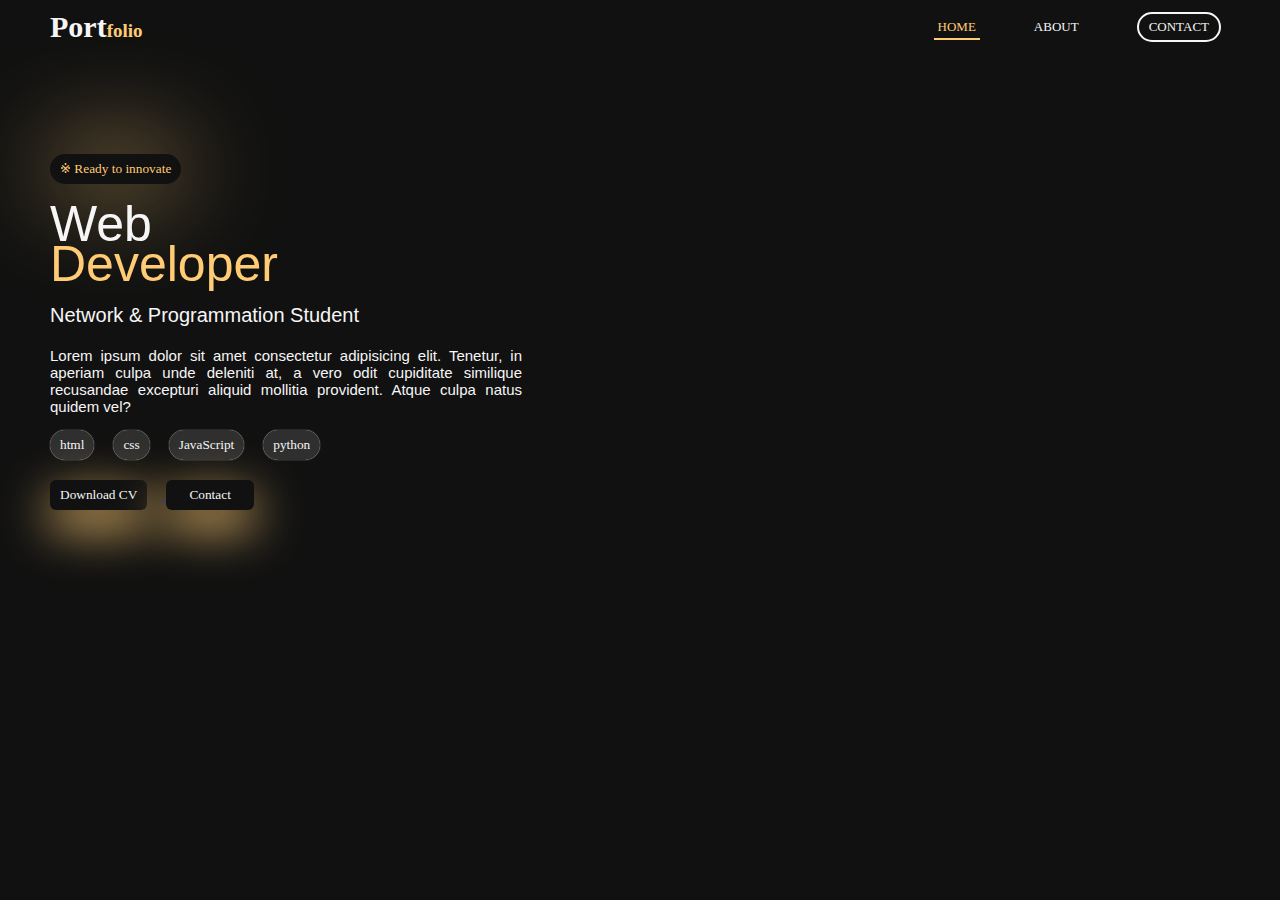
<file: index.html>
<!DOCTYPE html>
<html lang="en">
  <head>
    <meta charset="UTF-8" />
    <meta name="viewport" content="width=device-width, initial-scale=1.0" />
    <title>Jean.dev</title>
    <link rel="stylesheet" href="style.css" />
  </head>

  <body class="PageHome">
    <header>
      <h1 class="titreEntete">Port<span>folio</span></h1>
      <nav>
        <ul class="EnteteMenu">
          <li class="menuHome">
            <a href="index.html">HOME</a>
          </li>
          <li class="menuAbout">
            <a href="about.html">ABOUT</a>
          </li>
          <li class="menuContact">
            <a href="contact.html">
              <button>CONTACT</button>
            </a>
          </li>
        </ul>
      </nav>
    </header>

    <main>
      <div class="ready">
        <button>※ Ready to innovate</button>
      </div>

      <div>
        <p class="web">Web</p>
      </div>

      <div>
        <p class="developer">Developer</p>
      </div>

      <div>
        <p class="network">Network & Programmation Student</p>
      </div>

      <div class="divinfo">
        <p class="info">
          Lorem ipsum dolor sit amet consectetur adipisicing elit. Tenetur, in
          aperiam culpa unde deleniti at, a vero odit cupiditate similique
          recusandae excepturi aliquid mollitia provident. Atque culpa natus
          quidem vel?
        </p>
      </div>

      <div class="language">
        <button>html</button>
        <button>css</button>
        <button>JavaScript</button>
        <button>python</button>
      </div>

      <div class="btnHome">
        <a href="#">
          <button class="btnDownload">Download CV</button>
        </a>
        <a href="#">
          <button class="btnContact">Contact</button>
        </a>
      </div>
    </main>

    <footer>
      <div class="SocialNetwork"></div>
    </footer>
  </body>
</html>
</file>
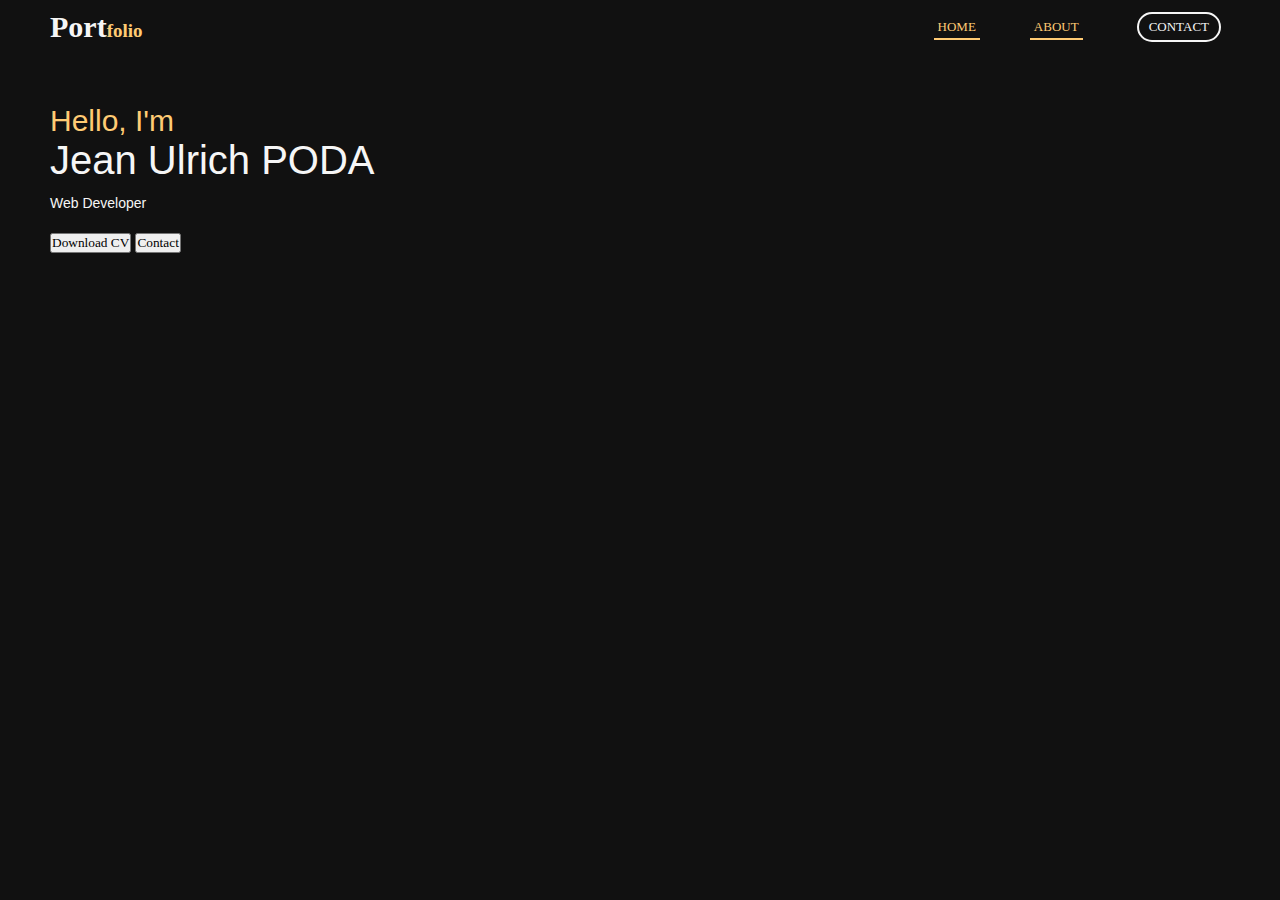
<file: about.html>
<!DOCTYPE html>
<html lang="en">
  <head>
    <meta charset="UTF-8" />
    <meta name="viewport" content="width=device-width, initial-scale=1.0" />
    <title>Jean.dev/About</title>
    <link rel="stylesheet" href="style.css" />
  </head>
  <body class="PageAbout">
    <header>
      <h1 class="titreEntete">Port<span>folio</span></h1>
      <nav>
        <ul class="EnteteMenu">
          <li class="menuAbout">
            <a href="index.html">HOME</a>
          </li>
          <li class="menuAbout">
            <a href="about.html">ABOUT</a>
          </li>
          <li class="menuContact">
            <a href="contact.html">
              <button>CONTACT</button>
            </a>
          </li>
        </ul>
      </nav>
    </header>
    <main>
      <div><p class="iam">Hello, I'm</p></div>
      <div><p class="name">Jean Ulrich PODA</p></div>
      <div><p class="domaine">Web Developer</p></div>
      <div class="SocialNetwork"></div>
    </main>
    <footer>
      <div>
        <button class="btnDownload">Download CV</button>
        <button class="btnContact">Contact</button>
      </div>
    </footer>
  </body>
</html>
</file>
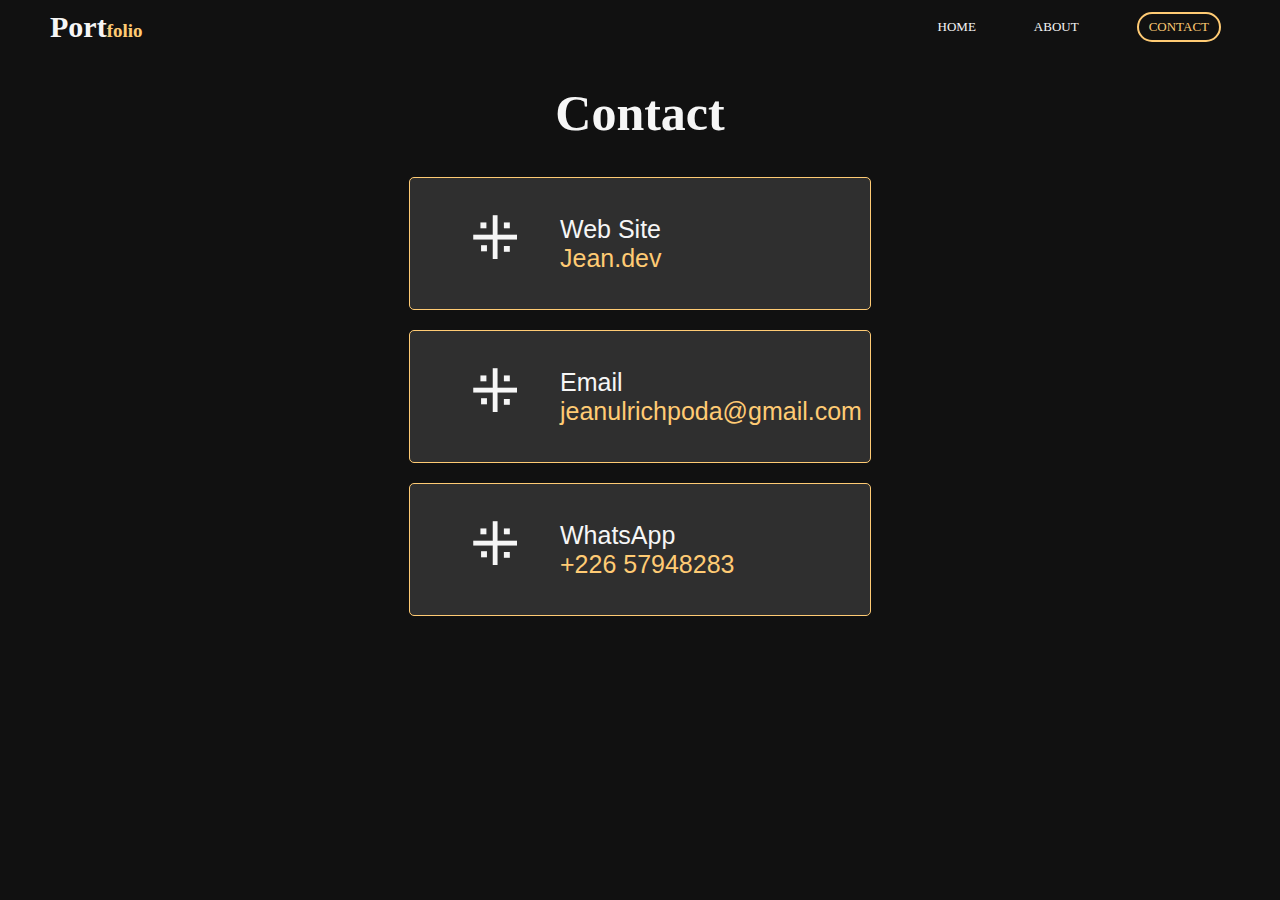
<file: contact.html>
<!DOCTYPE html>
<html lang="en">
  <head>
    <meta charset="UTF-8" />
    <meta
      name="viewport"
      content="width=device-width, initial-scale=1.0, user-scalable=no"
    />
    <title>Jean.dev</title>
    <link rel="stylesheet" href="style.css" />
  </head>

  <body class="PageContact">
    <header>
      <div class="menuEN">
        <h1 class="titreEntete">Port<span>folio</span></h1>
        <div class="divcontact">
          <a href="contact.html">
            <button>CONTACT</button>
          </a>
        </div>
      </div>
      <nav>
        <ul class="EnteteMenu">
          <li class="menuHome">
            <a href="index.html">HOME</a>
          </li>
          <li class="menuAbout">
            <a href="about.html">ABOUT</a>
          </li>
          <li class="menuContact">
            <a href="contact.html">
              <button>CONTACT</button>
            </a>
          </li>
        </ul>
      </nav>
    </header>
    <main>
      <div class="container">
        <h1 class="titre">Contact</h1>

        <div class="site">
          <a href="https://jean-prime.github.io/Jean.dev">
            <div class="icone">⁜</div>
            <div class="text">
              <span>Web Site</span>
              <p>Jean.dev</p>
            </div>
          </a>
        </div>
        <div class="email">
          <a href="mailto:jeanulrichpoda@gmail.com">
            <div class="icone">⁜</div>
            <div class="text">
              <span>Email</span>
              <p>jeanulrichpoda@gmail.com</p>
            </div>
          </a>
        </div>
        <div class="whatsapp">
          <a href="https://wa.me/22657948283">
            <div class="icone">⁜</div>
            <div class="text">
              <span>WhatsApp</span>
              <p>+226 57948283</p>
            </div>
          </a>
        </div>
      </div>
    </main>
  </body>
</html>
</file>
<file: style.css>
:root {
  --first-color: #111111;
  --second-color: #2f2f2f;
  --third-color: #f6f6f6;
  --fourth-color: #ffcb74;
  --fiveth-color: #b4883b;
}

* {
  margin: 0;
  padding: 0;
  font-family: Georgia, "Times New Roman", Times, serif;
  scrollbar-width: none;
}

body {
  box-sizing: border-box;
  background-color: var(--first-color);
  color: var(--third-color);
}

.EnteteMenu,
.menuContact button {
  font-size: 13px;
}

header {
  margin: 10px 30px 10px 50px;
  display: flex;
  justify-content: space-between;
  align-items: center;
}

button {
  cursor: pointer;
}

header h1 {
  font-size: 30px;
}

header h1 span {
  font-size: 19px;
}

.EnteteMenu {
  display: flex;
  justify-content: space-between;
  align-items: center;
}

.EnteteMenu li {
  margin: 0 15px 0 15px;
  padding: 0 10px 0 10px;
  list-style: none;
}

.EnteteMenu a {
  text-decoration: none;
  padding: 0 4px 4px 4px;
  color: var(--third-color);
  font-family: "Times New Roman", Times, serif;
}

header .titreEntete span {
  color: var(--fourth-color);
}

header .EnteteMenu .menuContact button {
  color: var(--third-color);
  padding: 5px 10px 5px 10px;
  border-radius: 100px;
  background-color: var(--first-color);
  border: 2px solid var(--third-color);
}

header .divcontact {
  display: none;
}

/*


Page          :        Home     ///////////////////////////////////////////////



*/

/*




Debut En-tête 
*/

.PageHome header .EnteteMenu .menuHome a {
  color: var(--fourth-color);
  border-bottom: 2px solid var(--fourth-color);
}

/*
Fin En_tête





*/

/*





Debut main
*/

.PageHome main {
  margin: 100px 50px 10px 50px;
}

.PageHome main .ready button {
  color: var(--fourth-color);
  background-color: var(--first-color);
  box-shadow: 0 0 100px var(--fourth-color);
  border: none;
}

.PageHome main .ready button {
  margin: 10px 15px 20px 0;
  padding: 7px 10px 7px 10px;
  border-radius: 100px;
}

.PageHome main .language button {
  margin: 15px 15px 10px 0;
  padding: 7px 10px 7px 10px;
  border-radius: 100px;
  color: var(--third-color);
  background-color: var(--second-color);
  border: none;
  box-shadow: 0 0 1px var(--third-color);
}

.PageHome main .web,
.developer {
  font-size: 50px;
  line-height: 40px;
  font-family: Arial, Helvetica, sans-serif;
}

.PageHome main .developer {
  color: var(--fourth-color);
}

.PageHome main .network {
  font-size: 20px;
  margin: 20px 0 20px 0;
}

.PageHome main .info {
  font-size: 15px;
  width: 40%;
  text-align: justify;
}

.PageHome main .btnHome button {
  margin: 10px 15px 10px 0;
  padding: 7px 10px 7px 10px;
  border-radius: 6px;
  background-color: var(--first-color);
  color: var(--third-color);
  border: none;
  box-shadow: 0 17px 50px var(--fourth-color);
}

.PageHome main .btnHome .btnContact {
  padding: 7px 23px 7px 23px;
}

/*
Fin main





*/

/*





Debut footer
*/

.PageHome footer {
  margin: 10px 50px 10px 50px;
}

/*
Fin footer





*/

/*


Page          :        About      ///////////////////////////////////////////////



*/

/*




Debut En-tête 
*/

.PageAbout header .EnteteMenu .menuAbout a {
  color: var(--fourth-color);
  border-bottom: 2px solid var(--fourth-color);
}

/*
Fin En_tête





*/

/*





Debut main
*/

.PageAbout main {
  margin: 60px 50px 10px 50px;
}

.PageAbout main .maintitre {
  text-align: center;
  margin: 0 0 50px 0;
}

.PageAbout main .maintitre h1 {
  color: var(--fourth-color);
  font-family: "Times New Roman", Times, serif;
}

.PageAbout main .iam {
  color: var(--fourth-color);
  font-family: Arial, Helvetica, sans-serif;
  font-size: 30px;
}

.PageAbout .name {
  font-size: 40px;
  font-family: Arial, Helvetica, sans-serif;
}

.PageAbout .domaine {
  font-family: Arial, Helvetica, sans-serif;
  margin: 10px 0 0 0;
  font-size: 14px;
  line-height: 20px;
  text-align: justify;
  width: 40%;
}

.PageAbout .btnabout button {
  margin: 12px 10px 0 0;
  padding: 7px 10px 7px 10px;
  border-radius: 10px;
  border: 1px solid var(--fourth-color);
}

.PageAbout .btnabout .btnDownload {
  color: var(--third-color);
  background-color: var(--fiveth-color);
}

.PageAbout .btnabout .btnContact {
  padding: 7px 23px 7px 23px;

  color: var(--fourth-color);
  background-color: var(--first-color);
}

/*
Fin main





*/

/*





Debut section
*/

.PageAbout section {
  display: flex;
  justify-content: space-between;
  margin: 20px 45px 0 45px;
}

.PageAbout section .tprojet,
.certificates,
.years {
  padding: 15px;
  width: 30%;
  border: 2px solid black;
  border-radius: 10px;
  background-color: var(--second-color);
}

.PageAbout section div div {
  display: flex;
  justify-content: space-between;
  align-items: center;
}

.PageAbout section div .number {
  margin-bottom: 50px;
}

.PageAbout section .text h4 .texttwo {
  display: block;
}

.PageAbout section .number .ico {
  background-color: var(--first-color);
  padding: 12px;

  border-radius: 100px;
}
.PageAbout section .number .num {
  font-size: 30px;
  font-family: Arial, Helvetica, sans-serif;
}

.PageAbout section .text .ico {
  padding-top: 18px;
}

/*
Fin section





*/

/*





Debut footer
*/

.PageAbout footer {
  margin: 20px 50px 10px 50px;
}

/*
Fin footer





*/

/*


Page          :        Contact      ///////////////////////////////////////////////



*/

/*




Debut En-tête 
*/

.PageContact header .EnteteMenu .menuContact button {
  color: var(--fourth-color);
  padding: 5px 10px 5px 10px;
  border-radius: 100px;
  background-color: var(--first-color);
  border: 2px solid var(--fourth-color);
}

/*
Fin En_tête





*/

/*





Debut main
*/

.PageContact main {
  margin: 40px 0 0 0;
}

.PageContact main .titre {
  margin-bottom: 25px;
}

.PageContact main .container {
  font-size: 25px;
  display: flex;
  flex-direction: column;
  align-items: center;
}

.PageContact main a {
  display: flex;
  gap: 40px;

  justify-content: start;
  align-items: center;
  padding: 25px 0 25px 60px;
  margin: 10px 0 10px 0;

  width: 400px;
  color: var(--third-color);
  text-decoration: none;
  border: 1px solid var(--fourth-color);
  border-radius: 5px;
  cursor: pointer;
  background-color: var(--second-color);
}

.PageContact main span,
p {
  font-family: Arial, Helvetica, sans-serif;
}

.PageContact main p {
  color: var(--fourth-color);
}

.PageContact main .icone {
  font-size: 60px;
  padding-bottom: 10px;
}
/*
Fin main





*/

@media all and (max-width: 600px) {
  * {
    margin: 0;
    padding: 0;
    font-family: Georgia, "Times New Roman", Times, serif;
    scrollbar-width: none;
  }

  body {
    box-sizing: border-box;
    background-color: var(--first-color);
    color: var(--third-color);
  }

  .EnteteMenu,
  .menuContact button {
    font-size: 13px;
  }

  header {
    margin: 10px 1px 0px 1px;
    display: inline;
  }

  header .menuEN {
    display: flex;
    justify-content: space-between;
    align-items: center;
    width: 98%;

    padding: 10px 5px 0 5px;
    position: fixed;
    background-color: var(--first-color);
  }

  header h1 {
    font-size: 30px;
  }

  header h1 span {
    font-size: 19px;
  }

  .EnteteMenu {
    display: block;
    margin: 50px 0px 0px 0px;
  }

  header .divcontact {
    display: inline;
  }

  header .EnteteMenu .menuContact {
    display: none;
  }

  .EnteteMenu .menuHome,
  .EnteteMenu .menuAbout {
    display: flex;
    flex-direction: column;
    justify-content: space-between;
    align-items: center;

    margin: 0px;
    padding: 0px;
    border: 1px solid var(--second-color);

    list-style: none;
  }

  .EnteteMenu a {
    text-decoration: none;
    padding: 5px 150px 5px 150px;
    color: var(--third-color);
    font-family: "Times New Roman", Times, serif;
  }

  header .titreEntete span {
    color: var(--fourth-color);
  }

  header .menuEN .divcontact button {
    color: var(--third-color);
    padding: 5px 10px 5px 10px;
    border-radius: 100px;
    background-color: var(--first-color);
    border: 2px solid var(--third-color);
  }

  /*


Page          :        Home     ///////////////////////////////////////////////



*/

  /*




Debut En-tête 
*/

  .PageHome header .EnteteMenu .menuHome {
    color: var(--fourth-color);
    border-bottom: 1px solid var(--fourth-color);
    background-color: var(--second-color);
  }

  .PageHome header .EnteteMenu .menuHome a {
    border: none;
  }

  /*
Fin En_tête





*/

  /*





Debut main
*/

  .PageHome main {
    margin: 25px 5px 10px 15px;
  }

  .PageHome main .ready button {
    color: var(--fourth-color);
    background-color: var(--first-color);
    box-shadow: 0 0 100px var(--fourth-color);
    border: none;

    margin: 0px 0 10px 0;
    padding: 7px 10px 7px 10px;
    border-radius: 100px;
  }

  .PageHome main .web,
  .developer {
    font-size: 50px;
    line-height: 40px;
    font-family: Arial, Helvetica, sans-serif;
  }

  .PageHome main .developer {
    color: var(--fourth-color);
  }

  .PageHome main .network {
    font-size: 20px;
    margin: 20px 0 20px 0;
  }

  .PageHome main .info {
    font-size: 15px;
    width: 95%;
    text-align: justify;
  }

  .PageHome main .language button {
    margin: 15px 15px 10px 0;
    padding: 7px 10px 7px 10px;
    border-radius: 100px;
    color: var(--third-color);
    background-color: var(--second-color);
    border: none;
    box-shadow: 0 0 1px var(--third-color);
  }

  .PageHome main .btnHome button {
    margin: 10px 15px 10px 0;
    padding: 7px 10px 7px 10px;

    border-radius: 6px;
    background-color: var(--first-color);
    color: var(--third-color);
    border: none;
    box-shadow: 0 30px 80px var(--fourth-color);
  }

  .PageHome main .btnHome .btnContact {
    padding: 7px 25px 7px 25px;
  }

  /*
Fin main





*/

  /*





Debut footer
*/

  .PageHome footer {
    margin: 10px 50px 10px 50px;
  }

  /*
Fin footer





*/

  /*


Page          :        About      ///////////////////////////////////////////////



*/

  /*




Debut En-tête 
*/

  .PageAbout header .EnteteMenu .menuAbout {
    color: var(--fourth-color);
    border-bottom: 1px solid var(--fourth-color);
    background-color: var(--second-color);
  }

  .PageAbout header .EnteteMenu .menuAbout a {
    border: none;
  }

  /*
Fin En_tête





*/

  /*





Debut main
*/

  .PageAbout main {
    margin: 15px 5px 10px 15px;
  }

  .PageAbout main .maintitre {
    text-align: center;
    margin: 0 0 25px 0;
  }

  .PageAbout main .maintitre h1 {
    color: var(--fourth-color);
    font-family: "Times New Roman", Times, serif;
  }

  .PageAbout main .iam {
    color: var(--fourth-color);
    font-family: Arial, Helvetica, sans-serif;
    font-size: 30px;
  }

  .PageAbout .name {
    font-size: 40px;
    font-family: Arial, Helvetica, sans-serif;
  }

  .PageAbout .domaine {
    font-family: Arial, Helvetica, sans-serif;
    font-size: 14px;
    text-align: justify;

    margin: 10px 0 0 0;
    width: 95%;
    line-height: 20px;
  }

  .PageAbout .btnabout button {
    margin: 12px 10px 0 0;
    padding: 7px 10px 7px 10px;
    border-radius: 10px;
    border: 1px solid var(--fourth-color);
  }

  .PageAbout .btnabout .btnDownload {
    margin: 12px 10px 0 0;
    border-radius: 10px;
    border: 1px solid var(--fourth-color);

    padding: 7px 10px 7px 10px;

    color: var(--third-color);
    background-color: var(--fiveth-color);
  }

  .PageAbout .btnabout .btnContact {
    margin: 12px 10px 0 0;
    border-radius: 10px;
    border: 1px solid var(--fourth-color);

    padding: 7px 25px 7px 25px;

    color: var(--fourth-color);
    background-color: var(--first-color);
  }

  /*
Fin main





*/

  /*





Debut section
*/

  .PageAbout section {
    display: flex;
    flex-direction: column;
    justify-content: space-between;
    align-items: center;
    margin: 20px 5px 0 5px;
  }

  .PageAbout section .tprojet,
  .certificates,
  .years {
    padding: 15px;
    margin: 10px 0px 10px 0px;
    width: 90%;

    border: 2px solid black;
    border-radius: 10px;
    background-color: var(--second-color);
  }

  .PageAbout section div div {
    display: flex;
    justify-content: space-between;
    align-items: center;
  }

  .PageAbout section div .number {
    margin-bottom: 50px;
  }

  .PageAbout section .text h4 .texttwo {
    display: block;
  }

  .PageAbout section .number .ico {
    background-color: var(--first-color);
    padding: 12px;

    border-radius: 100px;
  }
  .PageAbout section .number .num {
    font-size: 30px;
    font-family: Arial, Helvetica, sans-serif;
  }

  .PageAbout section .text .ico {
    padding-top: 18px;
  }

  /*
Fin section





*/

  /*





Debut footer
*/

  .PageAbout footer {
    margin: 20px 50px 10px 50px;
  }

  /*
Fin footer





*/

  /*


Page          :        Contact      ///////////////////////////////////////////////



*/

  /*




Debut En-tête 
*/

  .PageContact header .menuEN .divcontact button {
    color: var(--fourth-color);
    padding: 5px 10px 5px 10px;
    border-radius: 100px;
    background-color: var(--first-color);
    border: 2px solid var(--fourth-color);
  }

  /*
Fin En_tête





*/

  /*





Debut main
*/

  .PageContact main {
    margin: 30px 0 0 0;
  }

  .PageContact main .titre {
    margin-bottom: 25px;
  }

  .PageContact main .container {
    display: flex;
    flex-direction: column;
    align-items: center;
  }

  .PageContact main a {
    font-size: 16px;
    display: flex;
    gap: 30px;

    justify-content: start;
    align-items: center;
    padding: 25px 0 25px 60px;
    margin: 10px 0 10px 0;

    width: 280px;
    color: var(--third-color);
    text-decoration: none;
    border: 1px solid var(--fourth-color);
    border-radius: 5px;
    cursor: pointer;
    background-color: var(--second-color);
  }

  .PageContact main span,
  p {
    font-family: Arial, Helvetica, sans-serif;
  }

  .PageContact main p {
    color: var(--fourth-color);
  }
  .PageContact main .icone {
    font-size: 40px;
    padding-bottom: 5px;
  }
  /*
Fin main


*/
}
</file>
